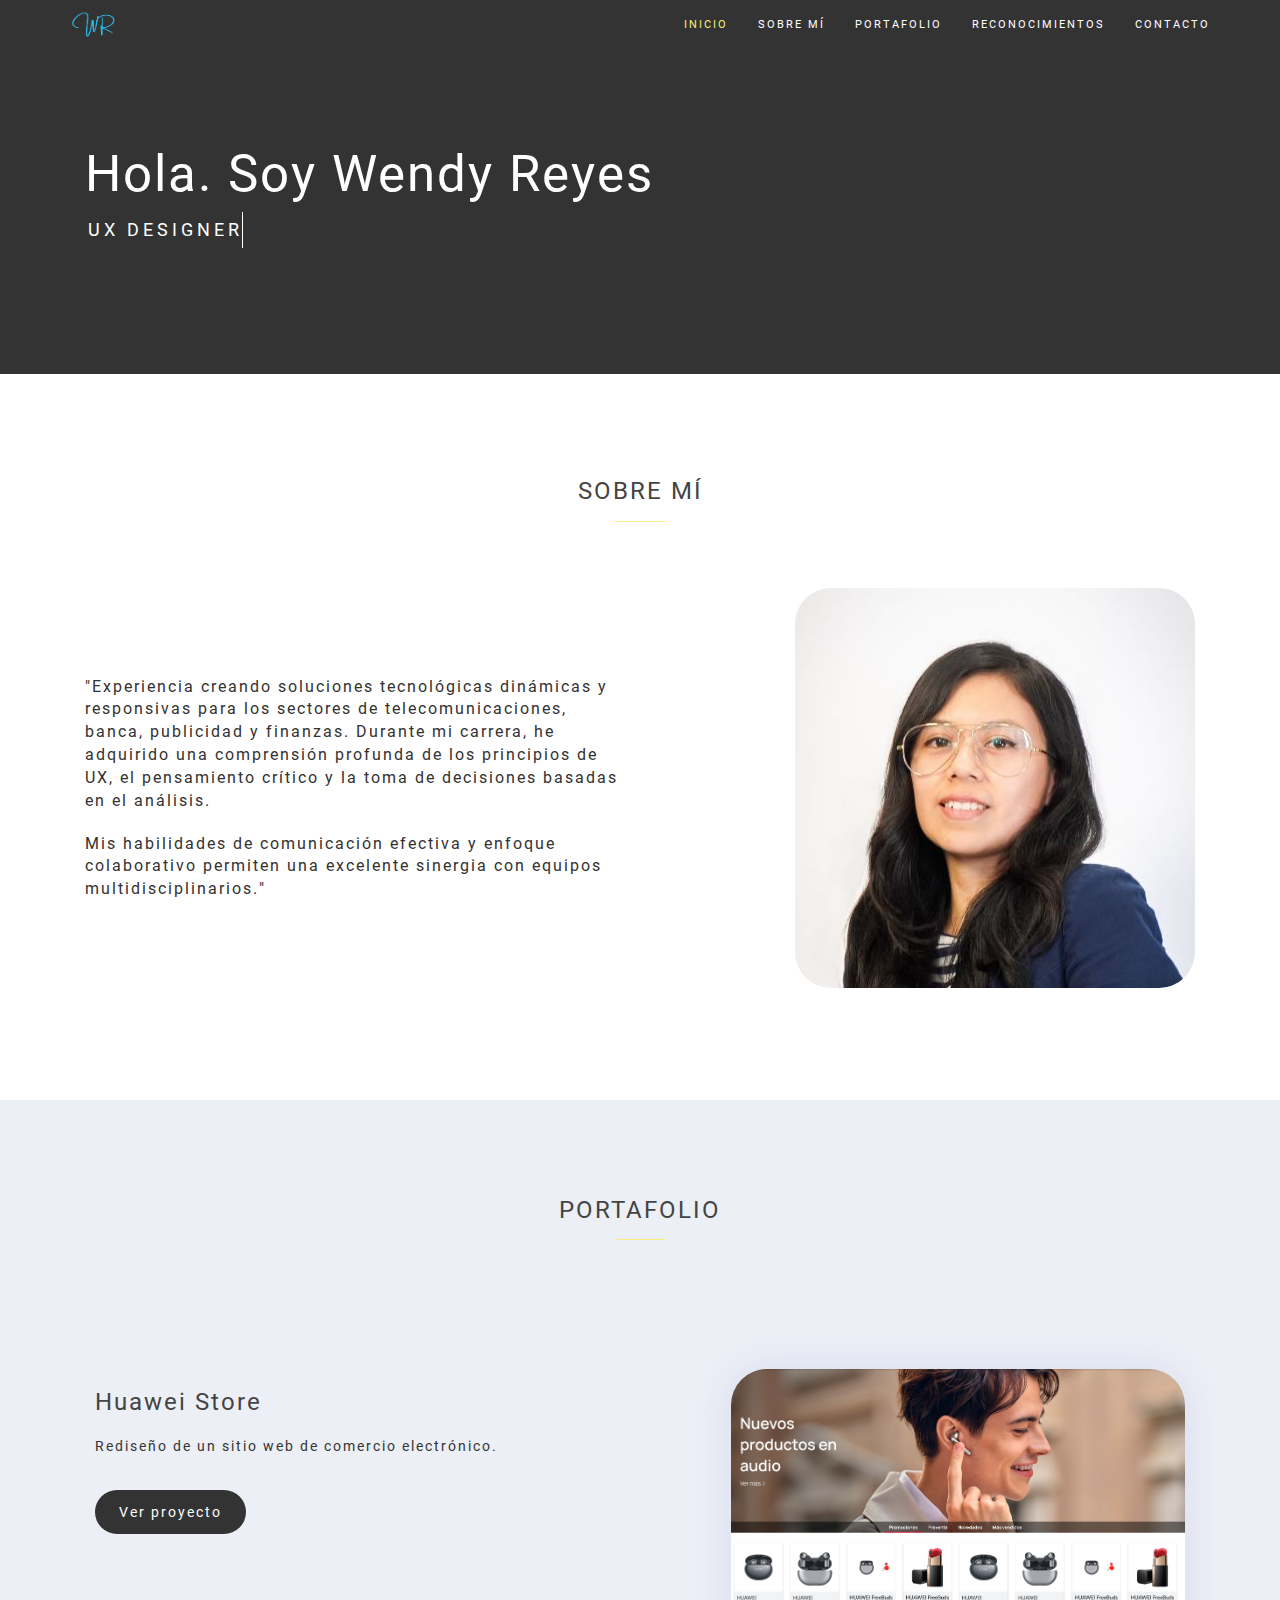
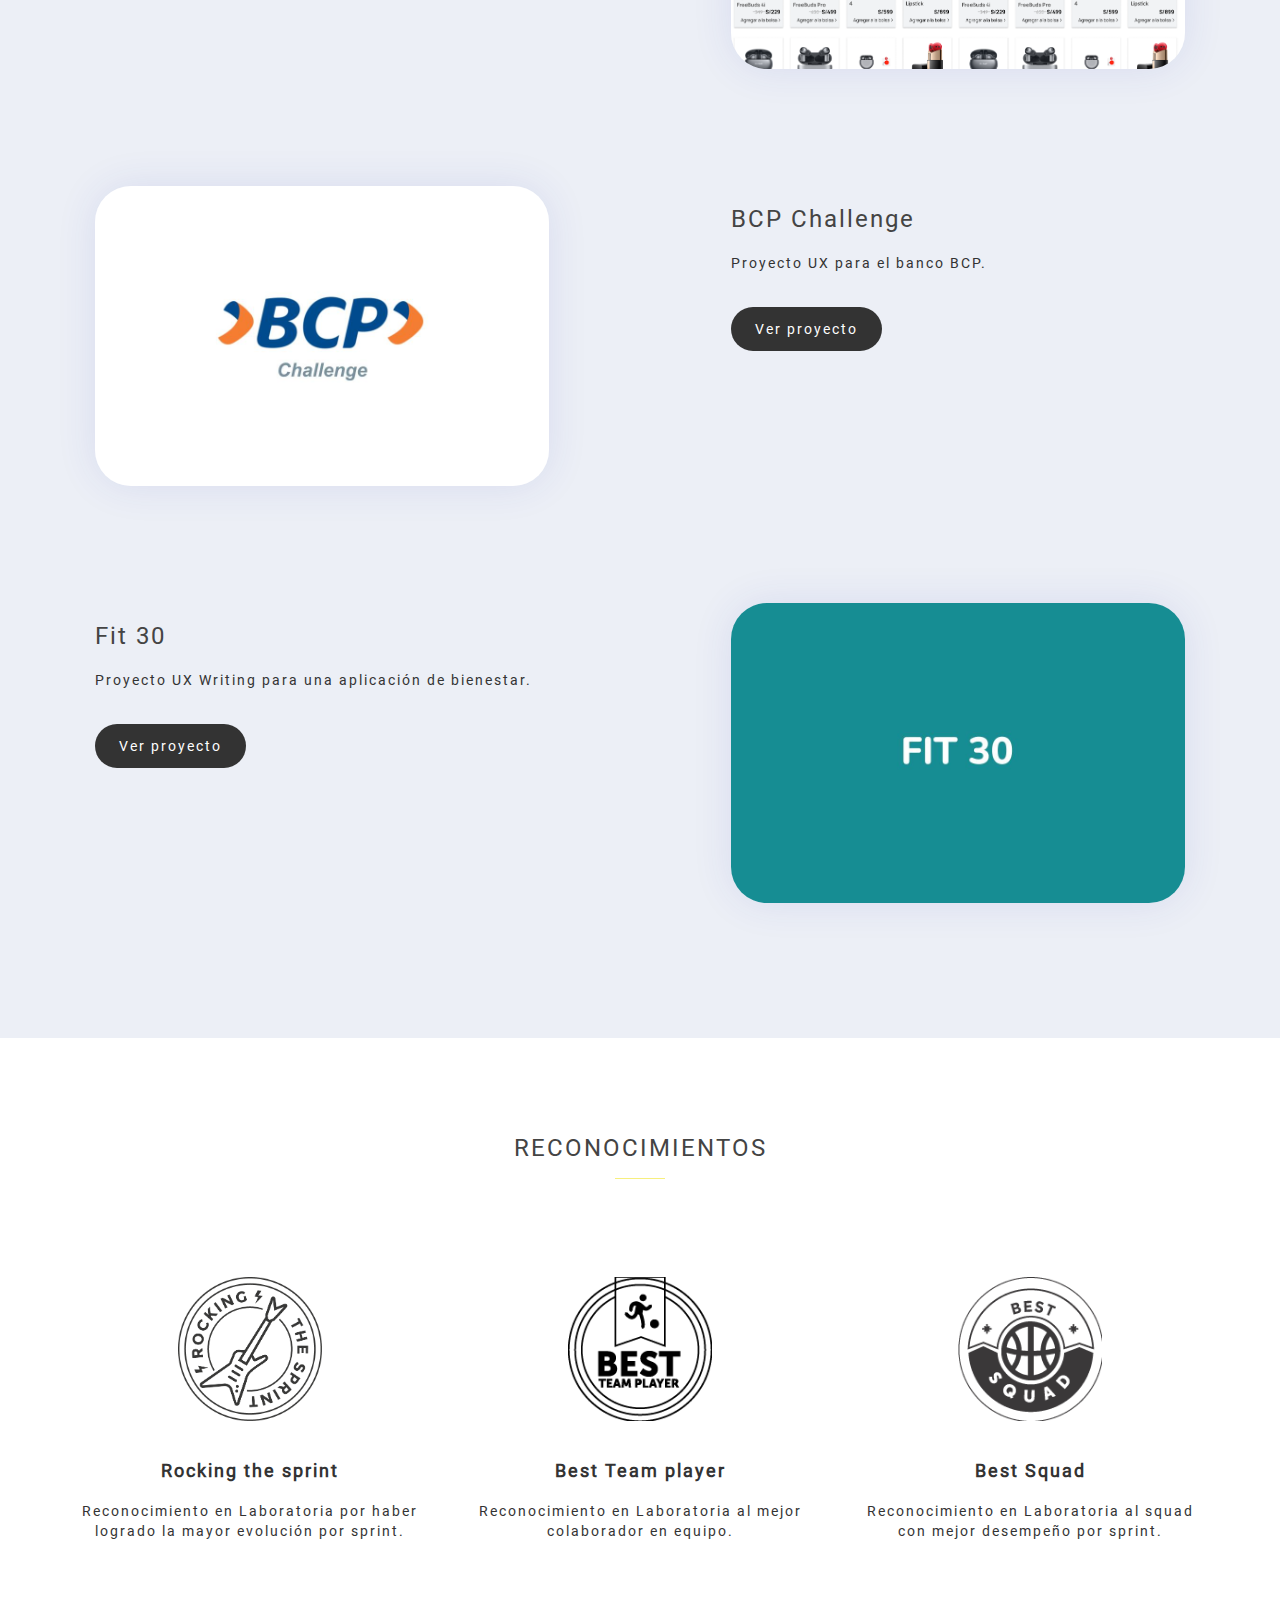
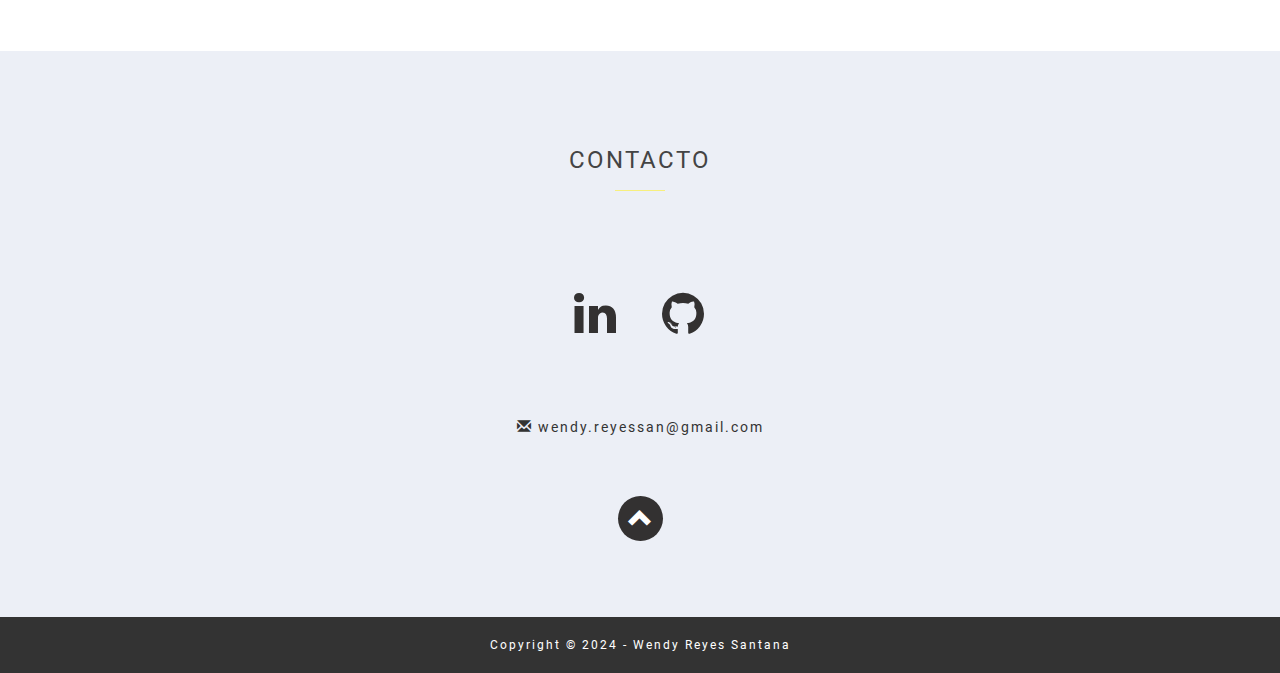
<file: index.html>
<!DOCTYPE html>
<html lang="es">
  <head>
    <meta charset="utf-8">
    <meta name="viewport" content="width=device-width, initial-scale=1">
    <title>Wendy Reyes Santana</title>
    <link href="assets/css/fonts/Roboto-Regular.ttf" rel="stylesheet">
    <link href="https://fonts.googleapis.com/css?family=Montserrat" rel="stylesheet" type="text/css">
    <link rel="stylesheet" href="https://fonts.googleapis.com/css?family=Gruppo">
		<link rel="icon" href="assets/img/logo.png" type="image/png">
		<link href="https://cdnjs.cloudflare.com/ajax/libs/font-awesome/4.7.0/css/font-awesome.css" rel="stylesheet">
    <link rel="stylesheet" href="assets/css/bootstrap.min.css">
    <link rel="stylesheet" href="assets/css/style.css">
    <link rel="stylesheet" href="assets/css/main.css">
  </head>
  <body id="myPage" data-spy="scroll" data-target=".navbar" data-offset="60">
    <header>
      <nav class="navbar navbar-inverse navbar-fixed-top">
        <div class="container">
          <div class="navbar-header">
            <button type="button" class="navbar-toggle" data-toggle="collapse" data-target="#myNavbar">
              <span class="icon-bar"></span>
              <span class="icon-bar"></span>
              <span class="icon-bar"></span>
            </button>
            <a href="#myPage" id="nav-logo">
							<img src="assets/img/logo.png" alt="Logo" height="50px">
						</a>
          </div>
          <div class="collapse navbar-collapse" id="myNavbar">
            <ul class="nav navbar-nav navbar-right text-uppercase">
              <li><a href="#home">Inicio</a></li>
              <li><a href="#about">Sobre mí</a></li>
              <!--
              <li><a href="#skills">habilidades</a></li>
              -->
              <li><a href="#portfolio">Portafolio</a></li>
              <li><a href="#acknowledgments">Reconocimientos</a></li>
							<li><a href="#contact">Contacto</a></li>
            </ul>
          </div>
        </div>
      </nav>
    </header>
    <div id="home">
      <div class="container">
        <div class="row">
          <div class="col-xs-12 text-center">
            <h1>Hola. Soy Wendy Reyes</h1>
            <h2 class="text-typing">UX Designer</h2>
            <!--
            <a href="#about" class="hidden-xs"><i class="fa fa-angle-double-down" aria-hidden="true"></i></a>
            -->
          </div>
        </div>
      </div>
    </div>
    <div id="about">
      <div class="container slideanim">
        <div class="row">
          <div class="col-xs-12">
            <h2 class="text-center">Sobre mí</h2>
            <hr class="text-center hr-title">
          </div>
        </div>
				<div class="row">
					<div class="col-xs-12 col-md-6">
            <!--
            <div class="col-xs-12 text-center">
              <img src="assets/img/logo.png" alt="Logo cyan" id="cyan-logo">
            </div>
            -->
						<p><span>"</span>Experiencia creando soluciones tecnológicas dinámicas y responsivas para los sectores de telecomunicaciones, banca, publicidad y finanzas. Durante mi carrera, he adquirido una comprensión profunda de los principios de UX, el pensamiento crítico y la toma de decisiones basadas en el análisis.</p>
						<p>Mis habilidades de comunicación efectiva y enfoque colaborativo permiten una excelente sinergia con equipos multidisciplinarios.<span>"</span></p>
					</div>
					<div class="col-xs-12 col-md-6 hidden-xs">
						<img src="assets/img/perfil.jpg" alt="Imagen del perfil" class="img-responsive img-profile">
					</div>
				</div>
			</div>
    </div>
    <!--
    <div id="skills">
      <div class="container">
        <div class="row row-1">
          <h2 class="text-center">Habilidades técnicas</h2>
          <hr class="text-center hr-title">
          <div class="col-xs-6 col-xs-offset-3 col-sm-2 col-sm-offset-2 item">
            <img src="assets/img/skills/JSlogo.jpg" class="img-responsive">
          </div>
          <div class="col-xs-6 col-xs-offset-3 col-sm-2 col-sm-offset-1 item">
            <img src="assets/img/skills/HTML5.png" class="img-responsive">
          </div>
          <div class="col-xs-6 col-xs-offset-3 col-sm-2 col-sm-offset-1 item">
            <img src="assets/img/skills/css3.png" class="img-responsive">
          </div>
          <div class="col-xs-6 col-xs-offset-3 col-sm-2 col-sm-offset-2 item">
            <img src="assets/img/skills/materialize-logo.png" class="img-responsive">
          </div>
          <div class="col-xs-6 col-xs-offset-3 col-sm-2 col-sm-offset-1 item">
            <img src="assets/img/skills/bootstrap.png" class="img-responsive">
          </div>
          <div class="col-xs-6 col-xs-offset-3 col-sm-2 col-sm-offset-1 item">
            <img src="assets/img/skills/sass.svg" class="img-responsive">
          </div>
        </div>
        <div class="row row-2">
          <div class="col-xs-6 col-xs-offset-3 col-sm-2 col-sm-offset-2 item">
            <img src="assets/img/skills/jquery2.png" class="img-responsive">
          </div>
          <div class="col-xs-6 col-xs-offset-3 col-sm-2 col-sm-offset-1 item">
            <img src="assets/img/skills/github.png" class="img-responsive">
          </div>
          <div class="col-xs-6 col-xs-offset-3 col-sm-2 col-sm-offset-1 item">
            <img src="assets/img/skills/json.png" class="img-responsive">
          </div>
        </div>
      </div>
    </div>
    -->
    <div id="portfolio">
      <div class="container">
				<div class="row">
          <h2 class="text-center">Portafolio</h2>
          <hr class="text-center hr-title">

          <div class="col-xs-12 item slideanim">
	          <div class="col-sm-5 col-xs-12">
	            <h3>Huawei Store</h3>
	            <p>Rediseño de un sitio web de comercio electrónico.</p>
              <a href="https://medium.com/@wendy.reyessan/proyecto-orientado-a-la-aplicaci%C3%B3n-de-t%C3%A9cnicas-y-estrategias-de-prototipado-1c9bbcf1e987" class="btn btn-default" target="_blank" role="button">Ver proyecto</a>
            </div>
	          <div class="col-sm-5 col-sm-offset-2 col-xs-12 item-img" id="flash"></div>
	        </div>
          <!--
	        <div class="col-xs-12 item slideanim">
	          <div class="col-sm-5 col-xs-12">
	            <h3><strong>Flash Bitacora</strong></h3>
	            <p>Proyecto que permite al usuario publicar un nuevo evento, texto o cargar contenido multimedia. Desarrollado con los APIs File, Location, Video (mpeg/mp4/quicktime), Image, y Audio(mp3) de HTML5, se utilizó Materialize como framework de CSS y ES6.</p>
              <a href="https://github.com/flordeciruela/Flash-bitacora.git" class="btn btn-default" target="_blank" role="button"><i class="fa fa-github" aria-hidden="true"></i>Ver en GitHub</a>
							<a href="https://flordeciruela.github.io/Flash-bitacora/" class="btn btn-default" target="_blank" role="button">Demo</a>
            </div>
	          <div class="col-sm-5 col-sm-offset-2 col-xs-12 item-img" id="flash"></div>
	        </div>
          -->
	        <div class="col-xs-12 item slideanim">
	          <div class="col-sm-5 col-xs-12 item-img hidden-xs" id="yape"></div>
	          <div class="col-sm-5 col-sm-offset-2 col-xs-12">
	            <h3>BCP Challenge</h3>
	            <p>Proyecto UX para el banco BCP.</p>
							<a href="https://docs.google.com/presentation/d/18Kt-pXJSb60EwjVkIsT6Fxa2Xi16sALYfKBmqJwTbVE/edit?usp=sharing" class="btn btn-default" target="_blank" role="button">Ver proyecto</a>
							<!--
              <a href="https://yape-wreyes.herokuapp.com/" class="btn btn-default" target="_blank" role="button">Demo</a>
              -->
						</div>
            <div class="col-sm-5 col-xs-12 item-img visible-xs" id="yape"></div>
	        </div>
	        <div class="col-xs-12 item slideanim">
	          <div class="col-sm-5 col-xs-12">
	            <h3>Fit 30</h3>
	            <p>Proyecto UX Writing para una aplicación de bienestar.</p>
							<a href="https://docs.google.com/presentation/d/1oz-ZmbK5p37Ed-VlvLuiYVoL7wAHVi0UCbJYgn_AZgc/edit?usp=sharing" class="btn btn-default" target="_blank" role="button">Ver proyecto</a>
						</div>
	          <div class="col-sm-5 col-sm-offset-2 col-xs-12 item-img" id="labcar"></div>
	        </div>
	      </div>
      </div>
    </div>
    <div id="acknowledgments">
      <div class="container">
        <div class="row">
          <h2 class="text-center text-uppercase">Reconocimientos</h2>
          <hr class="text-center hr-title">
          <div class="col-xs-12 col-md-4">
            <article class="card animated fadeInLeft text-center">
              <img class="card-img-top img-responsive center-block" src="assets/img/rocking.png" alt="Pin Rocking">
              <div class="card-block">
                <h4 class="card-title"><strong>Rocking the sprint</strong></h4>
                <p class="card-text">Reconocimiento en Laboratoria por haber logrado la mayor evolución por sprint.</p>
              </div>
            </article>
          </div>
          <div class="col-xs-12 col-md-4">
            <article class="card animated fadeInLeft text-center">
              <img class="card-img-top img-responsive center-block" src="assets/img/team.png" alt="Pin best team">
              <div class="card-block">
                <h4 class="card-title"><strong>Best Team player</strong></h4>
                <p class="card-text">Reconocimiento en Laboratoria al mejor colaborador en equipo.</p>
              </div>
            </article>
          </div>
          <div class="col-xs-12 col-md-4">
            <article class="card animated fadeInLeft text-center">
              <img class="card-img-top img-responsive center-block" src="assets/img/squad.png" alt="Pin best squad">
              <div class="card-block">
                <h4 class="card-title"><strong>Best Squad</strong></h4>
                <p class="card-text">Reconocimiento en Laboratoria al squad con mejor desempeño por sprint.</p>
              </div>
            </article>
          </div>
        </div>
      </div>
    </div>
		<div id="contact">
			<div class="container slideanim">
				<div class="row text-center">
					<h2>Contacto</h2>
          <hr class="text-center hr-title">
					<div class="col-xs-12">
						<p>
							<a href="https://www.linkedin.com/in/wendy-reyes-santana/" target="_blank"><i class="fa fa-linkedin" aria-hidden="true"></i></a>
							<a href="https://github.com/flordeciruela" target="_blank"><i class="fa fa-github" aria-hidden="true"></i></a>
						</p>
						<br class="hidden-xs">
            <p class="col-xs-12"><span class="glyphicon glyphicon-envelope"></span> wendy.reyessan@gmail.com</p>
						<a href="#myPage" title="To Top"><span class="glyphicon glyphicon-chevron-up"></span></a>
					</div>
				</div>
			</div>
		</div>
    <footer class="container-fluid text-center">
      <h6>Copyright &copy; 2024 - Wendy Reyes Santana</h6>
    </footer>
    <script src="assets/js/jquery-3.2.1.min.js" charset="utf-8"></script>
    <script src="assets/js/bootstrap.min.js" charset="utf-8"></script>
    <script src="assets/js/app.js" charset="utf-8"></script>
  </body>
</html>
</file>
<file: assets/css/style.css>
@font-face {
  font-family: 'icomoon';
  src:  url('fonts/icomoon.eot?hv2fzh');
  src:  url('fonts/icomoon.eot?hv2fzh#iefix') format('embedded-opentype'),
    url('fonts/icomoon.ttf?hv2fzh') format('truetype'),
    url('fonts/icomoon.woff?hv2fzh') format('woff'),
    url('fonts/icomoon.svg?hv2fzh#icomoon') format('svg');
  font-weight: normal;
  font-style: normal;
}

[class^="icon-"], [class*=" icon-"] {
  /* use !important to prevent issues with browser extensions that change fonts */
  font-family: 'icomoon' !important;
  speak: none;
  font-style: normal;
  font-weight: normal;
  font-variant: normal;
  text-transform: none;
  line-height: 1;

  /* Better Font Rendering =========== */
  -webkit-font-smoothing: antialiased;
  -moz-osx-font-smoothing: grayscale;
}

.icon-html5:before {
  content: "\e900";
}
.icon-brand4:before {
  content: "\e901";
  color: #8c8c8c;
}
.icon-linuxfoundation:before {
  content: "\e901";
  color: #8c8c8c;
}
.icon-brand7:before {
  content: "\e902";
  color: #565656;
}
.icon-bootstrap:before {
  content: "\e902";
  color: #565656;
}
.icon-brand6:before {
  content: "\e903";
}
.icon-json:before {
  content: "\e903";
}
.icon-brand8:before {
  content: "\e904";
  color: #000;
}
.icon-heroku:before {
  content: "\e904";
  color: #000;
}
.icon-brand9:before {
  content: "\e905";
  color: #8c8c8c;
}
.icon-brand10:before {
  content: "\e906";
  color: #717171;
}
.icon-brand3:before {
  content: "\e907";
  color: #c2c2c2;
}
.icon-sass:before {
  content: "\e907";
  color: #c2c2c2;
}
.icon-brand2:before {
  content: "\e908";
  color: #8c8c8c;
}
.icon-csswizardry:before {
  content: "\e908";
  color: #8c8c8c;
}
.icon-brand5:before {
  content: "\e909";
  color: #717171;
}
.icon-css3:before {
  content: "\e909";
  color: #717171;
}
.icon-brand:before {
  content: "\e90a";
  color: #a7a7a7;
}
.icon-javascript:before {
  content: "\e90a";
  color: #a7a7a7;
}
</file>
<file: assets/css/main.css>
@font-face {
  font-family: 'Roboto-Regular';
  src: url('fonts/Roboto-Regular.ttf');
	src: url('fonts/Roboto-Regular.ttf') format('truetype');
}

* {
	font-family: 'Roboto-Regular', Arial, sans-serif;
	letter-spacing: 2px;
}

body {
	background-color: #ffffff;
}

hr {
	margin-top: 16px;
}

hr.hr-title {
	border-top: 1px solid #F7EF7E;
	width: 5rem;
	margin-bottom: 6%;
}

h2 {
	font-family: 'Roboto-Regular', sans-serif;
	text-transform: uppercase;
	font-weight: 500;
	font-size: 24px;
	color: #444444;
}

/*Deslizar elementos
.slideanim {visibility:hidden;}
.slide {
  animation-name: slide;
  -webkit-animation-name: slide;
  animation-duration: 1s;
  -webkit-animation-duration: 1s;
  visibility: visible;
}

@keyframes slide {
  0% {
    opacity: 0;
    transform: translateY(50%);
  }
  100% {
    opacity: 1;
    transform: translateY(0%);
  }
}

@-webkit-keyframes slide {
  0% {
    opacity: 0;
    -webkit-transform: translateY(50%);
  }
  100% {
    opacity: 1;
    -webkit-transform: translateY(0%);
  }
}
*/
.cyan {
  color: #1BCBFF;
}

.text-white {
  color: #FFFFFF;
}

.fa-angle-double-down {
	font-size: 1.8em;
	padding: 10px;
	display: inline-block;
	-webkit-animation: next-section-bounce 1.5s infinite;
	-moz-animation: next-section-bounce 1.5s infinite;
	animation: next-section-bounce 1.5s infinite;
}

@-webkit-keyframes next-section-bounce {
    0% {
    	-webkit-transform: translateY(5px);
    	opacity: 0.8;
    }
    50% {
    	-webkit-transform: translateY(-5px);
    	opacity: 1;
    }
    100% {
    	-webkit-transform: translateY(5px);
    	opacity: 0.8;
    }
}
@-moz-keyframes next-section-bounce {
    0% {-moz-transform: translateY(5px);}
    50% {-moz-transform: translateY(-5px);}
    100% {-moz-transform: translateY(5px);}
}
@keyframes next-section-bounce {
    0% {transform: translateY(5px);}
    50% {transform: translateY(-5px);}
    100% {transform: translateY(5px);}
}

/*Header*/
nav.navbar-inverse {
  font-family: 'Montserrat', sans-serif;
  text-transform: uppercase;
  font-size: 11px !important;
  line-height: 1.42857143 !important;
	/*background-color: rgba(34, 34, 34, 0.8);*/
	background-color: #333 !important;
	border: none;
}

.navbar-inverse .navbar-nav li a {
	color: #ffffff;
}

.navbar-inverse .navbar-nav li a:hover {
	color: #F7EF7E;
	background-color: #333 !important;
}

.navbar-inverse .navbar-nav .active a {
	/*background-color: rgba(0, 0, 0, 0.5);*/
	background-color: #333 !important;
	color: #F7EF7E;
}

.navbar-inverse .navbar-nav .active a:hover {
	background-color: #333 !important;
}

h2.text-typing {
  color: #ffffff;
  font-family: 'Roboto-Regular', sans-serif;
	text-transform: uppercase;
	font-size: 18px;
	font-weight: 500;
	letter-spacing: 4px;
  overflow:hidden;
  white-space:nowrap;
  width: 8.8em;
  -webkit-animation: type 1s steps(6), blink 1s linear infinite;
  margin: 0;
  border-right: .1em solid;
  line-height: 2em;
	text-align: left;
}

h1.title{
  color: #ffffff;
  font-size: 100px;
	font-family: 'Activ', sans-serif;
	font-weight: bold;
}

.text-typing:nth-child(2){
  -webkit-animation: type2 3s steps(21), blink 1s linear infinite;
	padding:0 0 0 3px;
}

@keyframes type{
  from{width:0}
}
@keyframes type2{
  0%{width: 0;}
  50%{width: 0;}
  100%{ width: 100; }
}
@keyframes blink{
  0%,100%{border-color:transparent}
  50%{border-color: #F7EF7E}
}

/*Home*/
@keyframes animatedBackground {
	0% { background-position: 100% 0 100% 100%; }
	50% { background-position: 100% 50% 100% 100%; }
  100% { background-position: 100% 100% 100% 100%; }
}

#home {
	/*
  height: 662px;
	*/
  padding: 9em 0;
	background-color: #333;
	/*
  background-image: url(../img/fondo4.png);
  background-position: -10% 100%;
  background-size: cover;
  background-repeat: no-repeat;
	*/
  margin-bottom: 0;
	-webkit-animation: animatedBackground 2s linear infinite;
}

#home .row {
	margin: 0;
	/*
	background-image: radial-gradient(white, rgba(255,255,255,.2) 2px, transparent 40px), radial-gradient(white, rgba(255,255,255,.1) 2px, transparent 40px), radial-gradient(rgba(255,255,255,.4), rgba(255,255,255,.1) 2px, transparent 30px);
	*/
	background-size: 550px 550px, 280px 280px, 250px 250px, 150px 150px;
}

#home h1 {
	font-family: 'Roboto-Regular', sans-serif;
	font-size: 4vw;
	color: #ffffff;
	text-align: left;
}

#home a {
	color: #ffffff;
	font-size: 22px;
}

/*About*/
#about {
  padding-top: 6em;
	padding-bottom: 8em;
	background-color: #FFFFFF;
}

#about .row {
	padding: 0 15px;
	display: flex;
	align-items: center;
	justify-content: space-between;
}

#about p {
  font-family: 'Roboto-Regular', sans-serif;
  font-size: 16px;
	color: #333131;
}

#about .img-profile {
	/*
	-webkit-filter: grayscale(100%);
	filter: grayscale(100%);
	*/
	float: right;
	/*box-shadow: rgba(0, 0, 0, 0.2) 0px 60px 40px -7px;*/
	/*box-shadow: 0px 0px 40px 0px rgba(1, 6, 66, 0.1), 0px 0px 0px 0px rgba(0, 0, 0, 0.20);*/
	border-radius: 36px;
}

/*skills*/
#skills {
	padding-top: 7%;
	padding-bottom: 7%;
	background-image: url(../img/coffee.jpg);
	background-size: cover;
	background-repeat: no-repeat;
}

#skills .row {
	background: rgba(255, 255, 255, 0.4);
}

#skills .row-1 {
	padding-top: 6%;
}

#skills .row-2 {
	padding-bottom: 1em;
}

#skills hr {
	margin-bottom: 6%;
}

#skills .item {
	margin-top: 2rem;
	margin-bottom: 4rem;
}

/*Portfolio*/
#portfolio {
  padding: 6% 0;
	/*background-color: #FCEEE3;#D2F9E1*/
	/*background-color: #f8f8f8;*/
	background-color: #ECEFF6;
}

#portfolio h3 {
  color: #444444;
}

#portfolio .btn {
	border: none;
	/*border-radius: 25px;
	background-color: #b1b6b8;
	color: #FFFFFF;
	-webkit-box-shadow: 0px 4px 8px rgba(0, 0, 0, 0.5);
	-moz-box-shadow: 0px 4px 8px rgba(0, 0, 0, 0.5);
	box-shadow: 0px 4px 8px rgba(0, 0, 0, 0.5);
	*/
	border-radius: 100px;
	transition: all 0.4s ease 0s;
	background-color: #333;
	color: #FFFFFF;
	font-size: 14px;
	padding: 12px 24px;
	letter-spacing: 2px;
}

#portfolio .btn:hover {
	transition: all 0.4s ease 0s;
	background-color: #444444;
}

#portfolio .item {
	margin-top: 5%;
	margin-bottom: 5%;
	padding-left: 40px;
	padding-right: 40px;
}

#portfolio .item div {
	padding: 0;
}

#portfolio .item-img {
	cursor: pointer;
	background-size: 100%;
	background-position: center;
	border-radius: 36px;
	height: 300px;
	transition: all 0.4s ease 0s;
	box-shadow: 0px 0px 40px 0px rgba(52, 60, 175, 0.1), 0px 0px 0px 0px rgba(0, 0, 0, 0.20);
}

#portfolio .item-img:hover {
	transition: all 0.4s ease 0s;
	background-size: 102%;
}


#portfolio p {
	color: #333;
}

#portfolio a {
	margin-top: 1em;
	margin-bottom: 1em;
	font-size: 1.2em;
	letter-spacing: 0;
}

div#flash {
	background-image: url(../img/flash.png);
}

div#pinterest:hover {

}

div#yape {
	background-image: url(../img/yape-1.jpg);
}

div#labcar {
	background-image: url(../img/labcar.jpg);
}

/*Acknowledgments*/
#acknowledgments {
	/*background-color: #DAE4FF;*/
	background-color: #FFFFFF;
	color: #333;
	padding-top: 6%;
	padding-bottom: 7%;
}

#acknowledgments hr {
	margin-bottom: 5%;
}

#acknowledgments .card img {
	width: 40%;
	margin: 4rem auto;
}

#acknowledgments h4, p {
	margin: 2rem auto;
}

/*Contact*/
#contact {
	background-color: #ECEFF6;
	padding: 6% 0;
}

#contact hr {
	margin-bottom: 5%;
}

#contact a {
	text-decoration: none;
	color: #333131;
}

#contact a:hover i,
#contact a:hover span {

}

#contact .glyphicon-chevron-up {
	margin-top: 1.5em;
	color: #FFFFFF;
	background-color: #333131;
	border-radius: 100%;
	letter-spacing: normal;
	font-size: 1.8em;
	padding: 10px;
	display: inline-block;
}

#contact i {
	font-size: 3.5em;
	margin: 0.4em;
	transition: all 0.5s ease 0s;
}

#contact span {
	transition: all 0.5s ease 0s;
}

/*footer*/
footer.container-fluid {
	/*background-color: #b1b6b8;*/
	background-color: #333;
	color: #ffffff;
	padding-top: 8px;
	padding-bottom: 8px;
}

footer h6 {
	line-height: 2rem;
}

@media only screen and (max-width: 1024px) {
	#home{
		height: auto;
	}

	#portfolio .item-img {
		background-repeat: no-repeat;
		height: 212px;
	}
}

@media only screen and (max-width: 900px) {
	h2 {
		font-size: 2rem;
	}

	header #nav-logo {
		margin-left: 24px;
	}

	.navbar-inverse .navbar-nav li a {
		padding: 12px 24px;
	}

	.text-typing {
		width: 14.5em;
	}

	#skills, #portfolio, #acknowledgments, #contact {
		padding: 5rem 0;
	}

	#home {
		background-color: #333;
		background-image: none;
	  background-position: center;
		padding-top: 2em;
		padding-bottom: 5em;
		margin-top: 3em;
	}

	.text-typing {
		margin-bottom: 5em;
		font-size: 16px;
	}

	#home h1 {
		font-size:8vw;
	}

	#about {
		padding: 2em 0;
	}

	#about p {
		font-size: 14px;
	}

	#about .row {
		text-align: center;
	}

	#about #cyan-logo {
		width: 50%;
	}

	#skills .row-1 {
		padding-top: 5rem;
	}

	#skills .item {
		padding-top: 1em;
		padding-bottom: 1em;
		margin-top: 2rem;
		margin-bottom: 2rem;
	}

	#portfolio {
		padding: 2em 0;
	}

	#portfolio .item {
		margin: 3rem auto;
		padding-left: 24px;
		padding-right: 24px;
	}

	#portfolio .item-img {
		margin-top: 1em;
		background-repeat: no-repeat;
		height: 204px;
	}

	#portfolio .btn {
		font-size: 14px;
	}

	#portfolio p {
		font-size: 1.5rem;
	}

	#portfolio .container .row {
		padding: 0;
		text-align: center;
	}

	#portfolio h2 {
		padding-bottom: 0;
	}

	#portfolio h3 {
		font-size: 2rem;
		margin-bottom: 2rem;
	}

	#acknowledgments {
		padding: 2em 0;
	}

	#contact {
		padding: 2em 0;
	}

	#contact i {
		font-size: 2.5em;
		margin: 0 16px;
	}

	#contact .glyphicon-chevron-up {
		font-size: 1em;
	}

	#footer h6 {
		font-size: 11px;
	}

}
</file>
